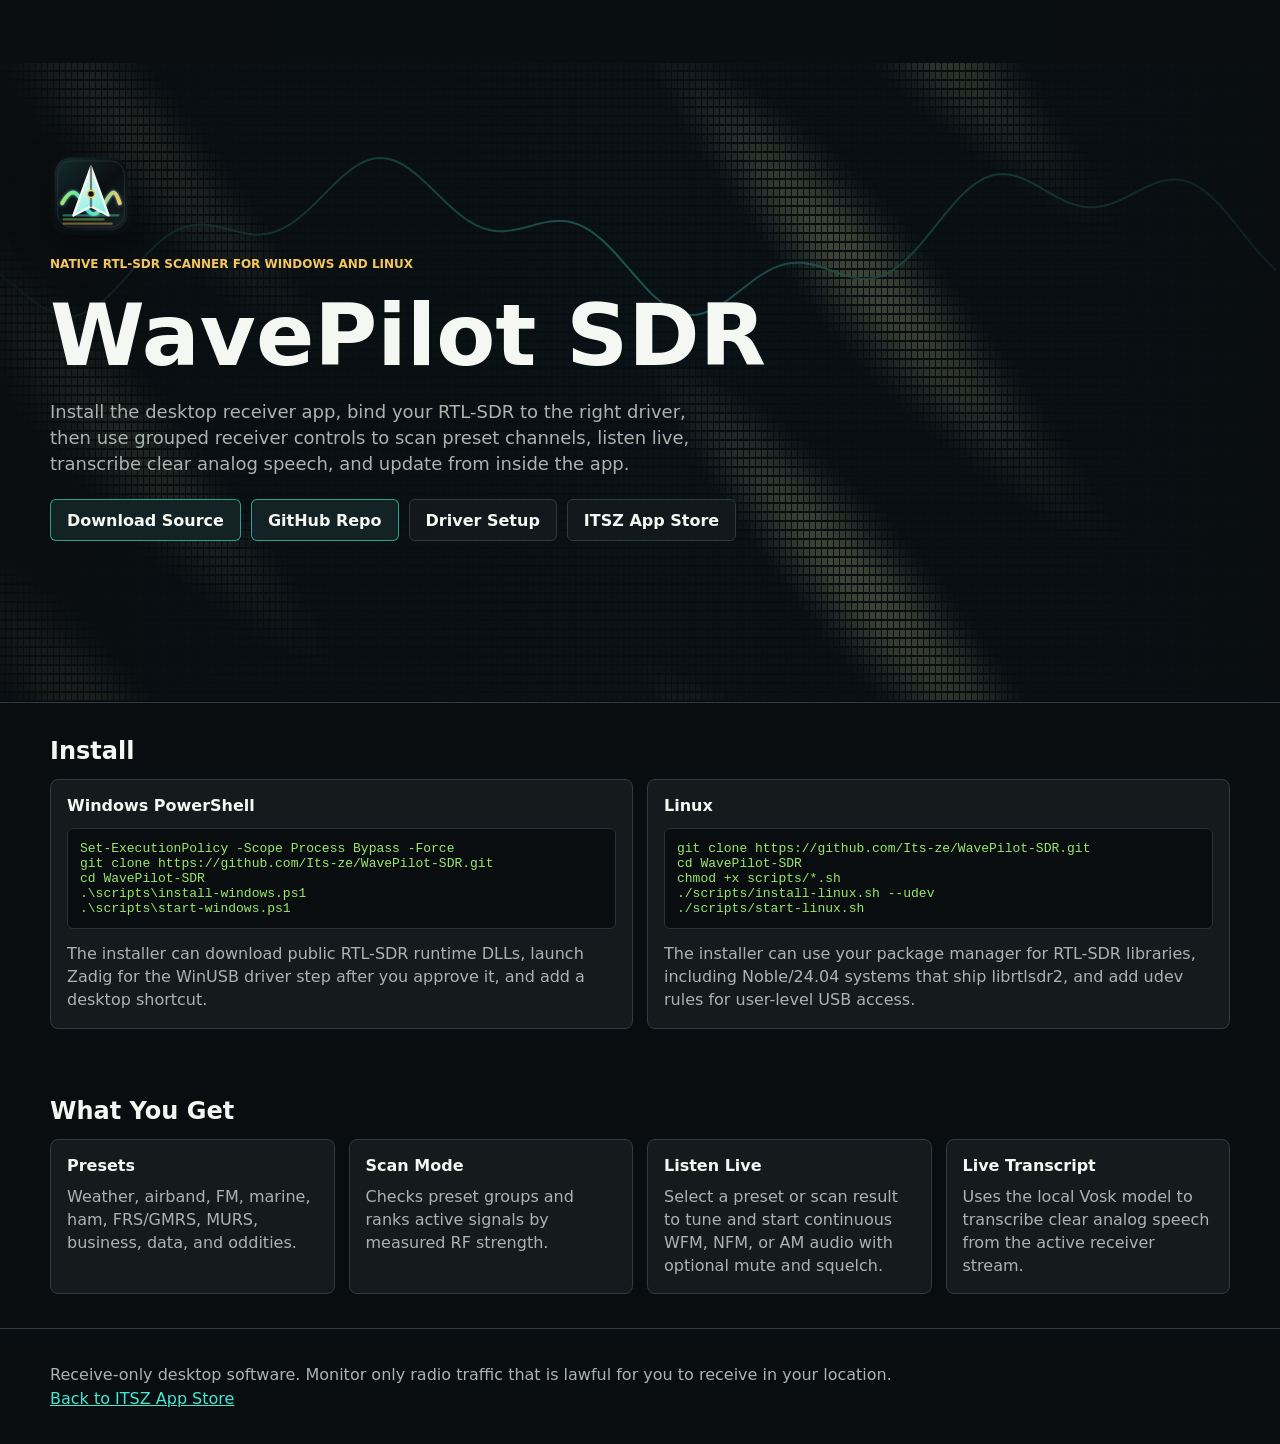
<file: docs/index.html>
<!doctype html>
<html lang="en">
<head>
  <meta charset="utf-8">
  <meta name="viewport" content="width=device-width, initial-scale=1">
  <title>WavePilot SDR</title>
  <meta name="description" content="Native cross-platform RTL-SDR scanner and live listener with Windows and Linux installers.">
  <link rel="icon" href="favicon.svg" type="image/svg+xml">
  <style>
    :root {
      --page: #0a0d10;
      --ink: #f4f7f2;
      --muted: #aab4af;
      --panel: #151a1d;
      --line: #303a40;
      --cyan: #42e8d2;
      --amber: #f4c65b;
      --green: #98e86b;
    }

    * {
      box-sizing: border-box;
    }

    body {
      margin: 0;
      background: var(--page);
      color: var(--ink);
      font-family: "Segoe UI", system-ui, sans-serif;
      letter-spacing: 0;
    }

    a {
      color: var(--cyan);
    }

    .hero {
      position: relative;
      min-height: 78vh;
      overflow: hidden;
      border-bottom: 1px solid var(--line);
    }

    #scopeCanvas {
      position: absolute;
      inset: 0;
      width: 100%;
      height: 100%;
      background: #071012;
    }

    .hero::after {
      content: "";
      position: absolute;
      inset: 0;
      background: linear-gradient(90deg, rgba(10, 13, 16, 0.94), rgba(10, 13, 16, 0.55), rgba(10, 13, 16, 0.9));
    }

    .hero-content {
      position: relative;
      z-index: 1;
      width: min(1180px, calc(100vw - 32px));
      margin: 0 auto;
      min-height: 78vh;
      display: grid;
      align-content: center;
      gap: 22px;
      padding: 56px 0 64px;
    }

    .eyebrow {
      color: var(--amber);
      font-weight: 700;
      text-transform: uppercase;
      font-size: 12px;
    }

    .hero-logo {
      width: 82px;
      height: 82px;
      border-radius: 18px;
      box-shadow: 0 16px 42px rgba(0, 0, 0, 0.32);
    }

    h1 {
      max-width: 760px;
      margin: 0;
      font-size: clamp(42px, 8vw, 86px);
      line-height: 0.98;
      font-weight: 790;
    }

    .subhead {
      max-width: 680px;
      margin: 0;
      color: var(--muted);
      font-size: 18px;
      line-height: 1.45;
    }

    .actions {
      display: flex;
      flex-wrap: wrap;
      gap: 10px;
    }

    .button {
      min-height: 42px;
      display: inline-flex;
      align-items: center;
      justify-content: center;
      padding: 0 16px;
      border: 1px solid rgba(66, 232, 210, 0.62);
      border-radius: 6px;
      background: #132224;
      color: var(--ink);
      text-decoration: none;
      font-weight: 700;
    }

    .button.secondary {
      border-color: var(--line);
      background: rgba(21, 26, 29, 0.78);
    }

    .section {
      width: min(1180px, calc(100vw - 32px));
      margin: 0 auto;
      padding: 34px 0;
    }

    .install-grid,
    .feature-grid {
      display: grid;
      grid-template-columns: repeat(2, minmax(0, 1fr));
      gap: 14px;
    }

    .card {
      border: 1px solid var(--line);
      border-radius: 8px;
      background: var(--panel);
      padding: 16px;
    }

    h2,
    h3,
    p {
      margin: 0;
    }

    h2 {
      font-size: 24px;
      margin-bottom: 14px;
    }

    h3 {
      font-size: 16px;
      margin-bottom: 10px;
    }

    p {
      color: var(--muted);
      line-height: 1.45;
    }

    pre {
      overflow-x: auto;
      border: 1px solid #293238;
      border-radius: 6px;
      background: #090d10;
      padding: 12px;
      color: var(--green);
      font-size: 13px;
      white-space: pre-wrap;
      overflow-wrap: anywhere;
    }

    .feature-grid {
      grid-template-columns: repeat(4, minmax(0, 1fr));
    }

    footer {
      border-top: 1px solid var(--line);
      color: var(--muted);
    }

    @media (max-width: 780px) {
      .install-grid,
      .feature-grid {
        grid-template-columns: 1fr;
      }
    }
  </style>
</head>
<body>
  <header class="hero">
    <canvas id="scopeCanvas" width="1600" height="900" aria-hidden="true"></canvas>
    <div class="hero-content">
      <img class="hero-logo" src="favicon.svg" alt="WavePilot SDR app icon">
      <div class="eyebrow">Native RTL-SDR scanner for Windows and Linux</div>
      <h1>WavePilot SDR</h1>
      <p class="subhead">Install the desktop receiver app, bind your RTL-SDR to the right driver, then use grouped receiver controls to scan preset channels, listen live, transcribe clear analog speech, and update from inside the app.</p>
      <div class="actions">
        <a class="button" href="https://github.com/Its-ze/WavePilot-SDR/archive/refs/heads/main.zip">Download Source</a>
        <a class="button" href="https://github.com/Its-ze/WavePilot-SDR">GitHub Repo</a>
        <a class="button secondary" href="driver-setup.html">Driver Setup</a>
        <a class="button secondary" href="https://itsz.studio/app-store/">ITSZ App Store</a>
      </div>
    </div>
  </header>

  <section class="section">
    <h2>Install</h2>
    <div class="install-grid">
      <article class="card">
        <h3>Windows PowerShell</h3>
        <pre><code>Set-ExecutionPolicy -Scope Process Bypass -Force
git clone https://github.com/Its-ze/WavePilot-SDR.git
cd WavePilot-SDR
.\scripts\install-windows.ps1
.\scripts\start-windows.ps1</code></pre>
        <p>The installer can download public RTL-SDR runtime DLLs, launch Zadig for the WinUSB driver step after you approve it, and add a desktop shortcut.</p>
      </article>
      <article class="card">
        <h3>Linux</h3>
        <pre><code>git clone https://github.com/Its-ze/WavePilot-SDR.git
cd WavePilot-SDR
chmod +x scripts/*.sh
./scripts/install-linux.sh --udev
./scripts/start-linux.sh</code></pre>
        <p>The installer can use your package manager for RTL-SDR libraries, including Noble/24.04 systems that ship librtlsdr2, and add udev rules for user-level USB access.</p>
      </article>
    </div>
  </section>

  <section class="section">
    <h2>What You Get</h2>
    <div class="feature-grid">
      <article class="card"><h3>Presets</h3><p>Weather, airband, FM, marine, ham, FRS/GMRS, MURS, business, data, and oddities.</p></article>
      <article class="card"><h3>Scan Mode</h3><p>Checks preset groups and ranks active signals by measured RF strength.</p></article>
      <article class="card"><h3>Listen Live</h3><p>Select a preset or scan result to tune and start continuous WFM, NFM, or AM audio with optional mute and squelch.</p></article>
      <article class="card"><h3>Live Transcript</h3><p>Uses the local Vosk model to transcribe clear analog speech from the active receiver stream.</p></article>
    </div>
  </section>

  <footer>
    <div class="section">
      <p>Receive-only desktop software. Monitor only radio traffic that is lawful for you to receive in your location.</p>
      <p><a href="https://itsz.studio/app-store/">Back to ITSZ App Store</a></p>
    </div>
  </footer>

  <script>
    const canvas = document.getElementById("scopeCanvas");
    const ctx = canvas.getContext("2d");
    let t = 0;

    function resize() {
      canvas.width = Math.max(900, window.innerWidth * devicePixelRatio);
      canvas.height = Math.max(520, window.innerHeight * 0.78 * devicePixelRatio);
    }

    function draw() {
      const w = canvas.width;
      const h = canvas.height;
      ctx.fillStyle = "#071012";
      ctx.fillRect(0, 0, w, h);
      for (let row = 0; row < 72; row += 1) {
        const y = h - row * 9 * devicePixelRatio;
        for (let x = 0; x < w; x += 6 * devicePixelRatio) {
          const v = Math.sin(x * 0.008 + t * 0.03) + Math.sin(x * 0.021 + row * 0.18);
          const hot = Math.max(0, v - 0.65);
          ctx.fillStyle = `rgba(${20 + hot * 180}, ${70 + hot * 150}, ${90 + hot * 80}, ${0.18 + hot * 0.35})`;
          ctx.fillRect(x, y, 5 * devicePixelRatio, 7 * devicePixelRatio);
        }
      }
      ctx.strokeStyle = "rgba(66, 232, 210, 0.72)";
      ctx.lineWidth = 2 * devicePixelRatio;
      ctx.beginPath();
      for (let x = 0; x < w; x += 4 * devicePixelRatio) {
        const y = h * 0.34
          + Math.sin(x * 0.009 + t * 0.045) * h * 0.08
          + Math.sin(x * 0.031 - t * 0.028) * h * 0.035;
        if (x === 0) ctx.moveTo(x, y);
        else ctx.lineTo(x, y);
      }
      ctx.stroke();
      t += 1;
      requestAnimationFrame(draw);
    }

    window.addEventListener("resize", resize);
    resize();
    draw();
  </script>
</body>
</html>
</file>
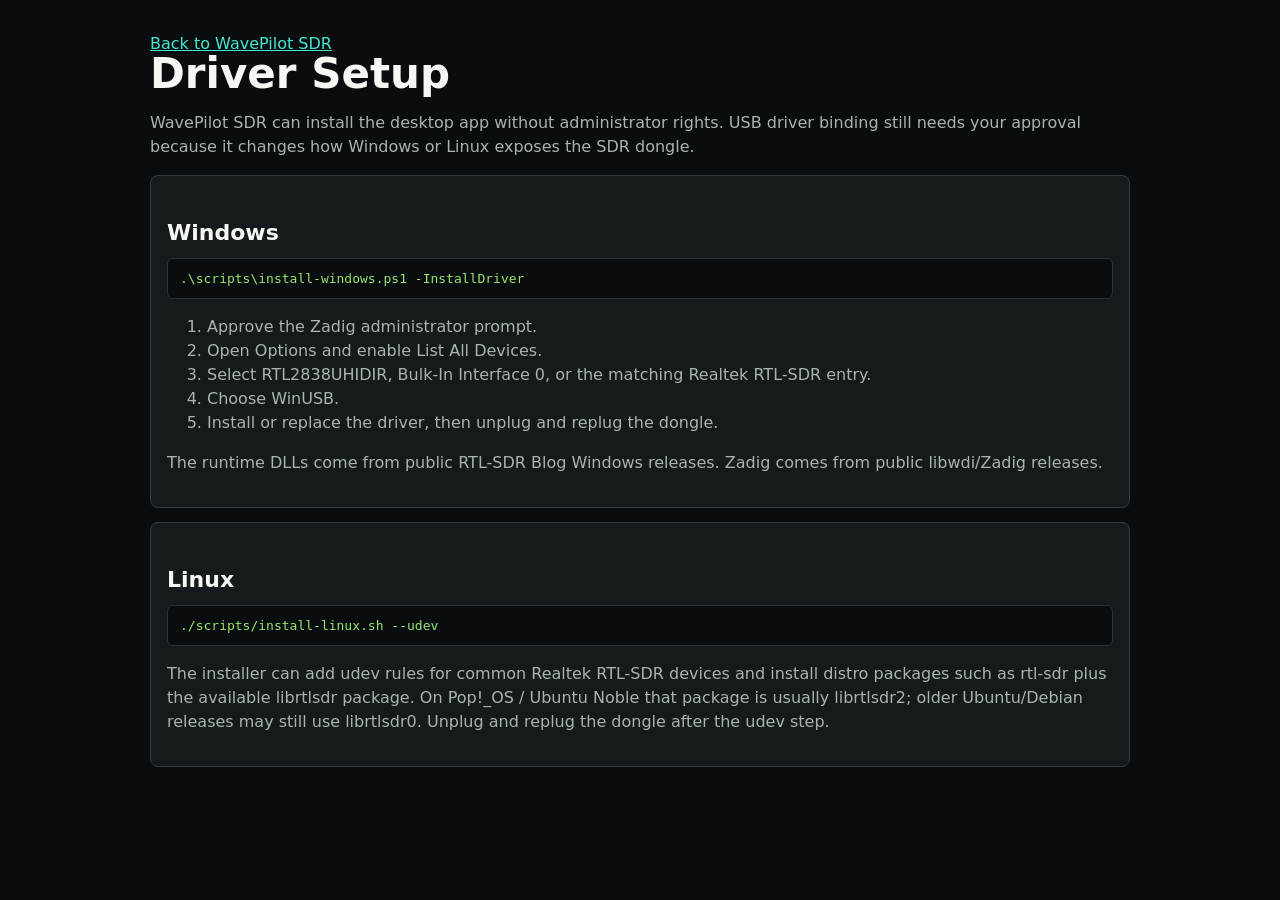
<file: docs/driver-setup.html>
<!doctype html>
<html lang="en">
<head>
  <meta charset="utf-8">
  <meta name="viewport" content="width=device-width, initial-scale=1">
  <title>WavePilot SDR Driver Setup</title>
  <link rel="icon" href="favicon.svg" type="image/svg+xml">
  <style>
    :root {
      --page: #0a0d10;
      --ink: #f4f7f2;
      --muted: #aab4af;
      --panel: #151a1d;
      --line: #303a40;
      --cyan: #42e8d2;
      --green: #98e86b;
    }

    * {
      box-sizing: border-box;
    }

    body {
      margin: 0;
      background: var(--page);
      color: var(--ink);
      font-family: "Segoe UI", system-ui, sans-serif;
      letter-spacing: 0;
    }

    main {
      width: min(980px, calc(100vw - 32px));
      margin: 0 auto;
      padding: 34px 0 48px;
    }

    a {
      color: var(--cyan);
    }

    h1 {
      margin: 0 0 8px;
      font-size: 42px;
      line-height: 1;
    }

    h2 {
      margin: 28px 0 12px;
      font-size: 22px;
    }

    p,
    li {
      color: var(--muted);
      line-height: 1.5;
    }

    .panel {
      border: 1px solid var(--line);
      border-radius: 8px;
      background: var(--panel);
      padding: 16px;
      margin-top: 14px;
    }

    pre {
      overflow-x: auto;
      border: 1px solid #293238;
      border-radius: 6px;
      background: #090d10;
      padding: 12px;
      color: var(--green);
      white-space: pre-wrap;
      overflow-wrap: anywhere;
    }
  </style>
</head>
<body>
  <main>
    <a href="index.html">Back to WavePilot SDR</a>
    <h1>Driver Setup</h1>
    <p>WavePilot SDR can install the desktop app without administrator rights. USB driver binding still needs your approval because it changes how Windows or Linux exposes the SDR dongle.</p>

    <section class="panel">
      <h2>Windows</h2>
      <pre><code>.\scripts\install-windows.ps1 -InstallDriver</code></pre>
      <ol>
        <li>Approve the Zadig administrator prompt.</li>
        <li>Open Options and enable List All Devices.</li>
        <li>Select RTL2838UHIDIR, Bulk-In Interface 0, or the matching Realtek RTL-SDR entry.</li>
        <li>Choose WinUSB.</li>
        <li>Install or replace the driver, then unplug and replug the dongle.</li>
      </ol>
      <p>The runtime DLLs come from public RTL-SDR Blog Windows releases. Zadig comes from public libwdi/Zadig releases.</p>
    </section>

    <section class="panel">
      <h2>Linux</h2>
      <pre><code>./scripts/install-linux.sh --udev</code></pre>
      <p>The installer can add udev rules for common Realtek RTL-SDR devices and install distro packages such as rtl-sdr plus the available librtlsdr package. On Pop!_OS / Ubuntu Noble that package is usually librtlsdr2; older Ubuntu/Debian releases may still use librtlsdr0. Unplug and replug the dongle after the udev step.</p>
    </section>
  </main>
</body>
</html>
</file>
